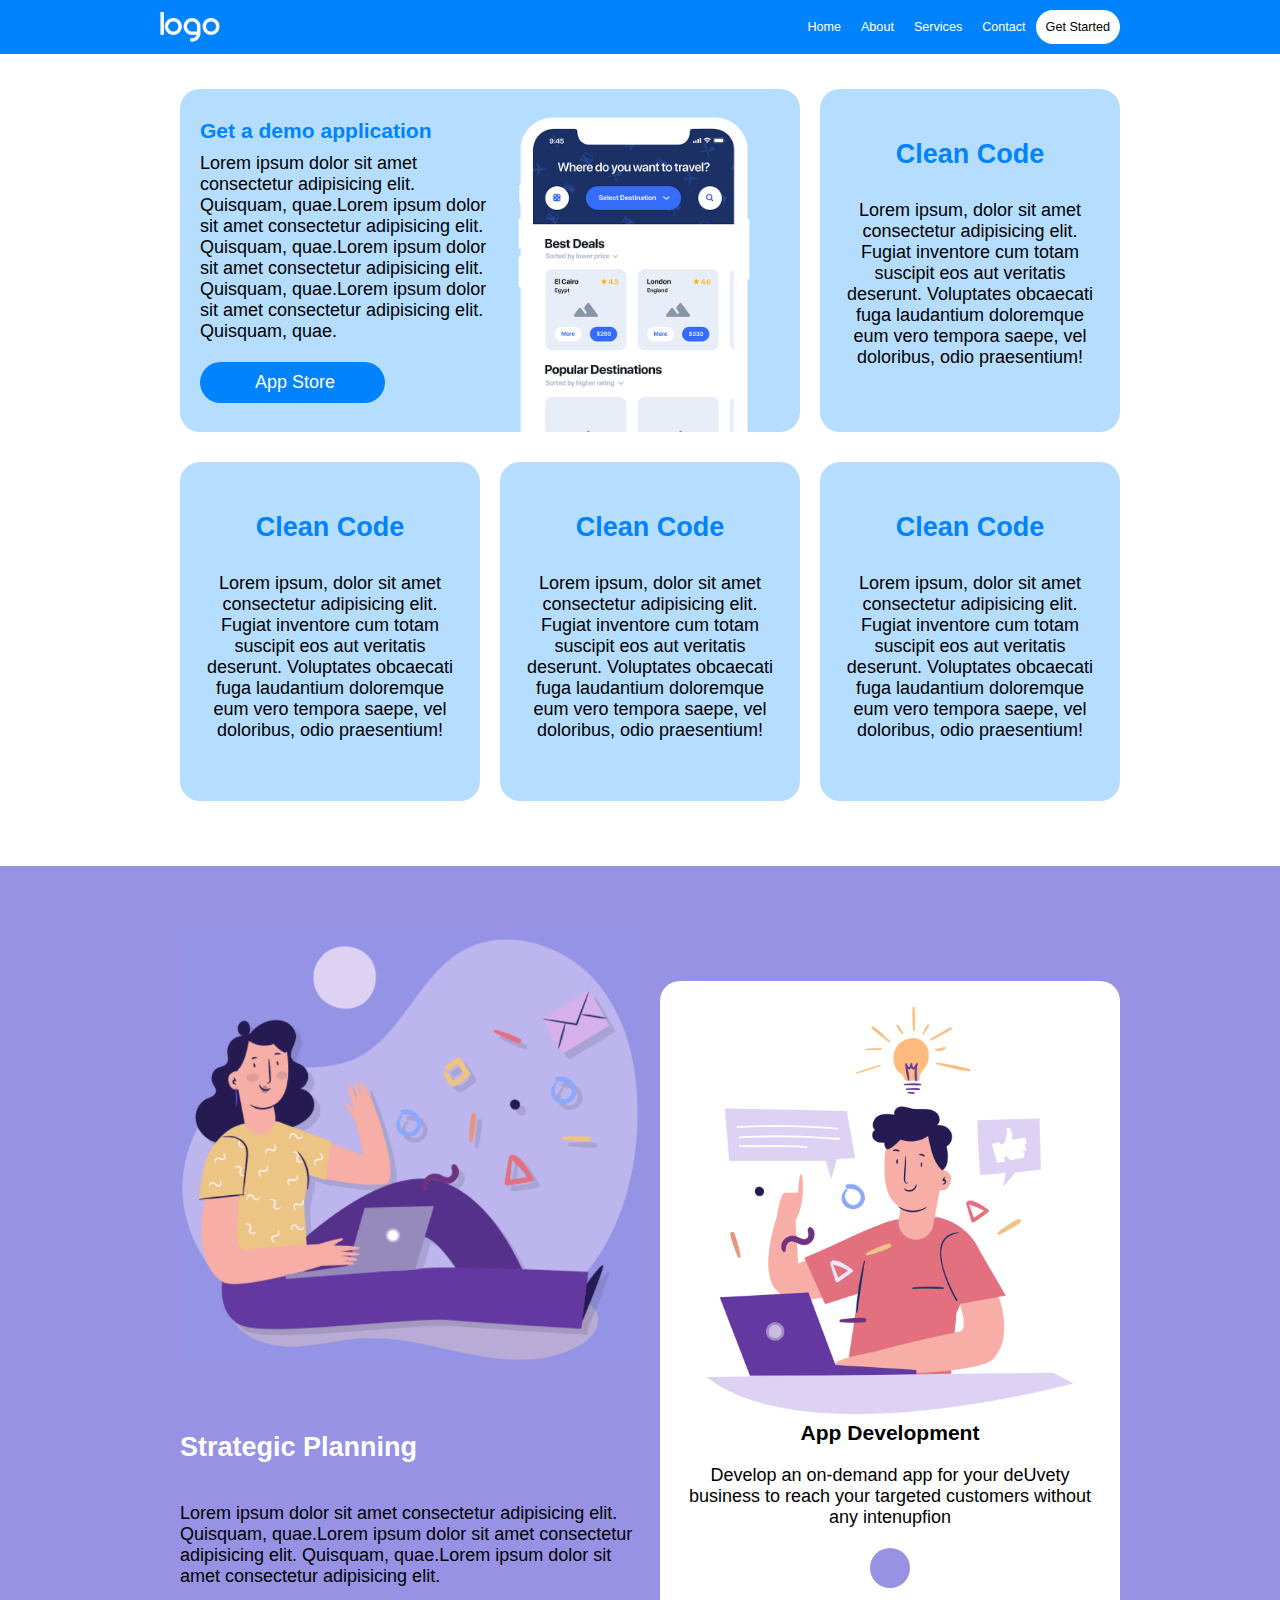
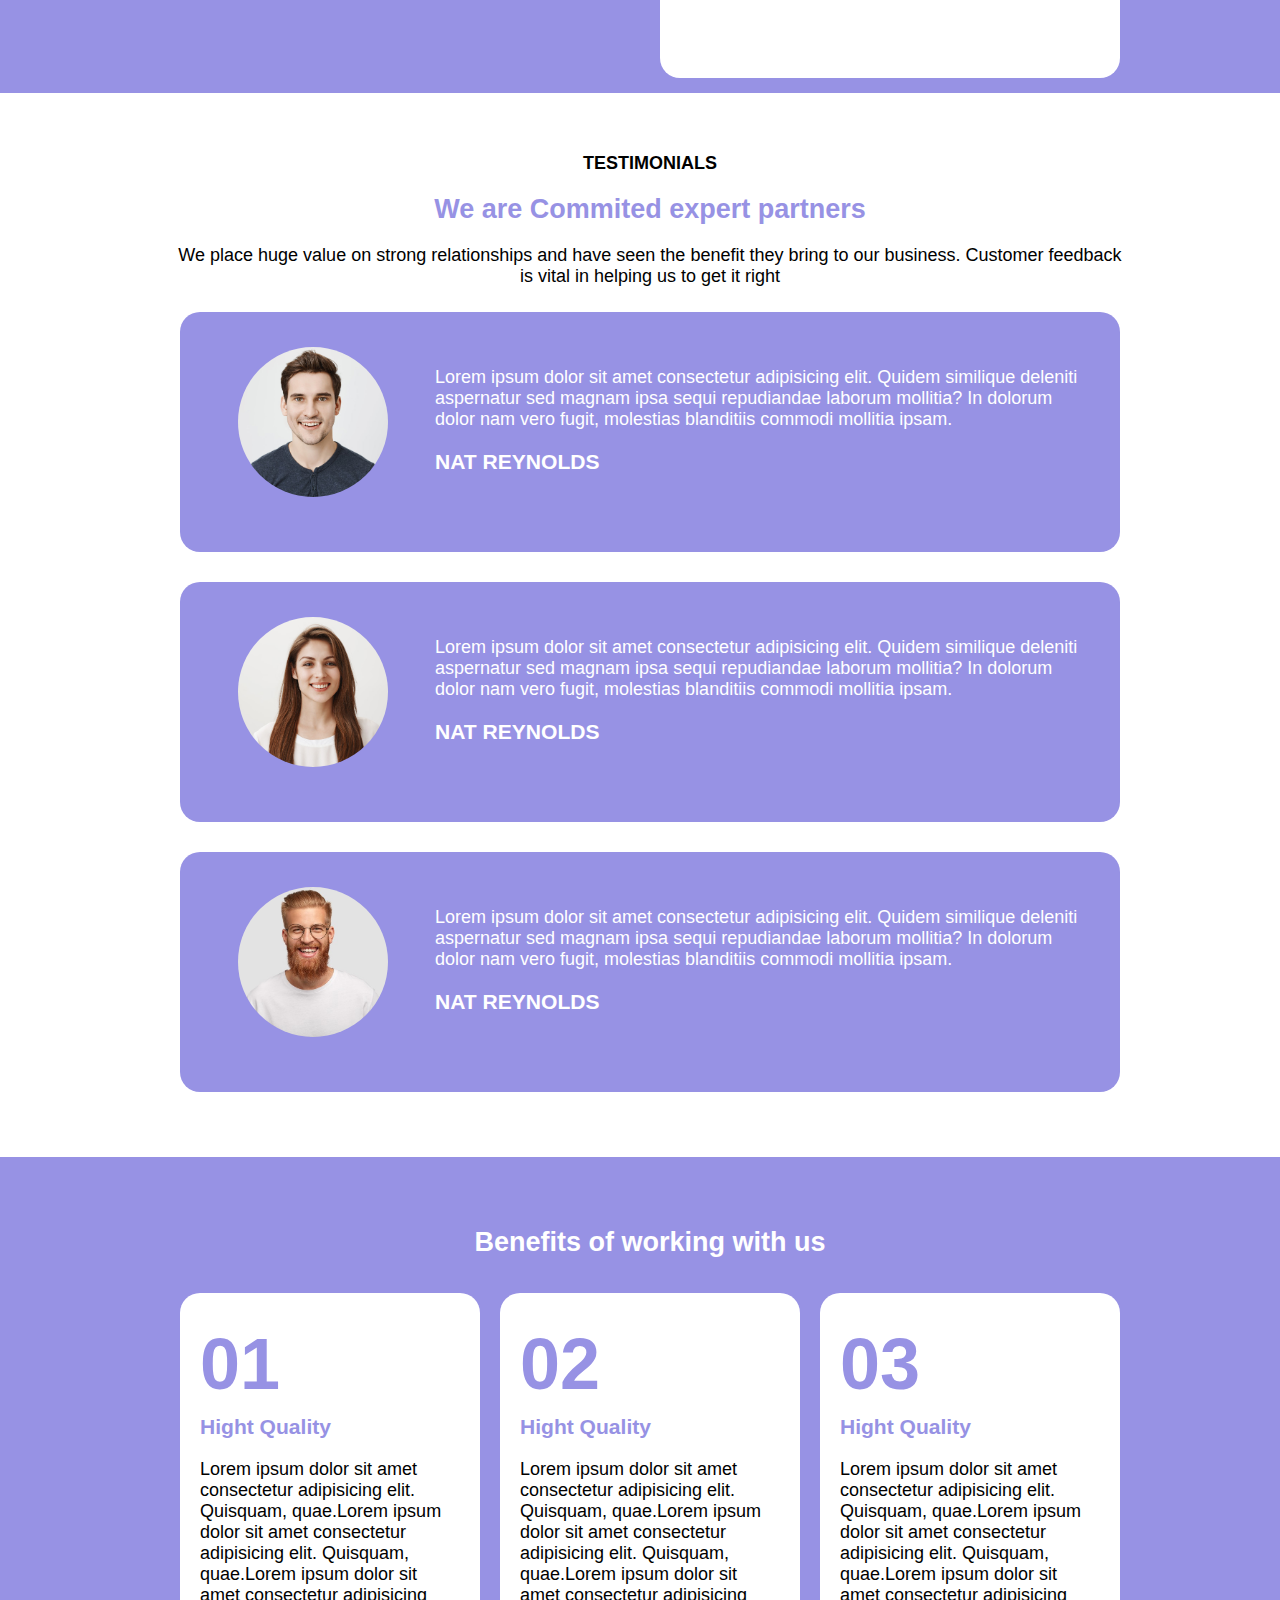
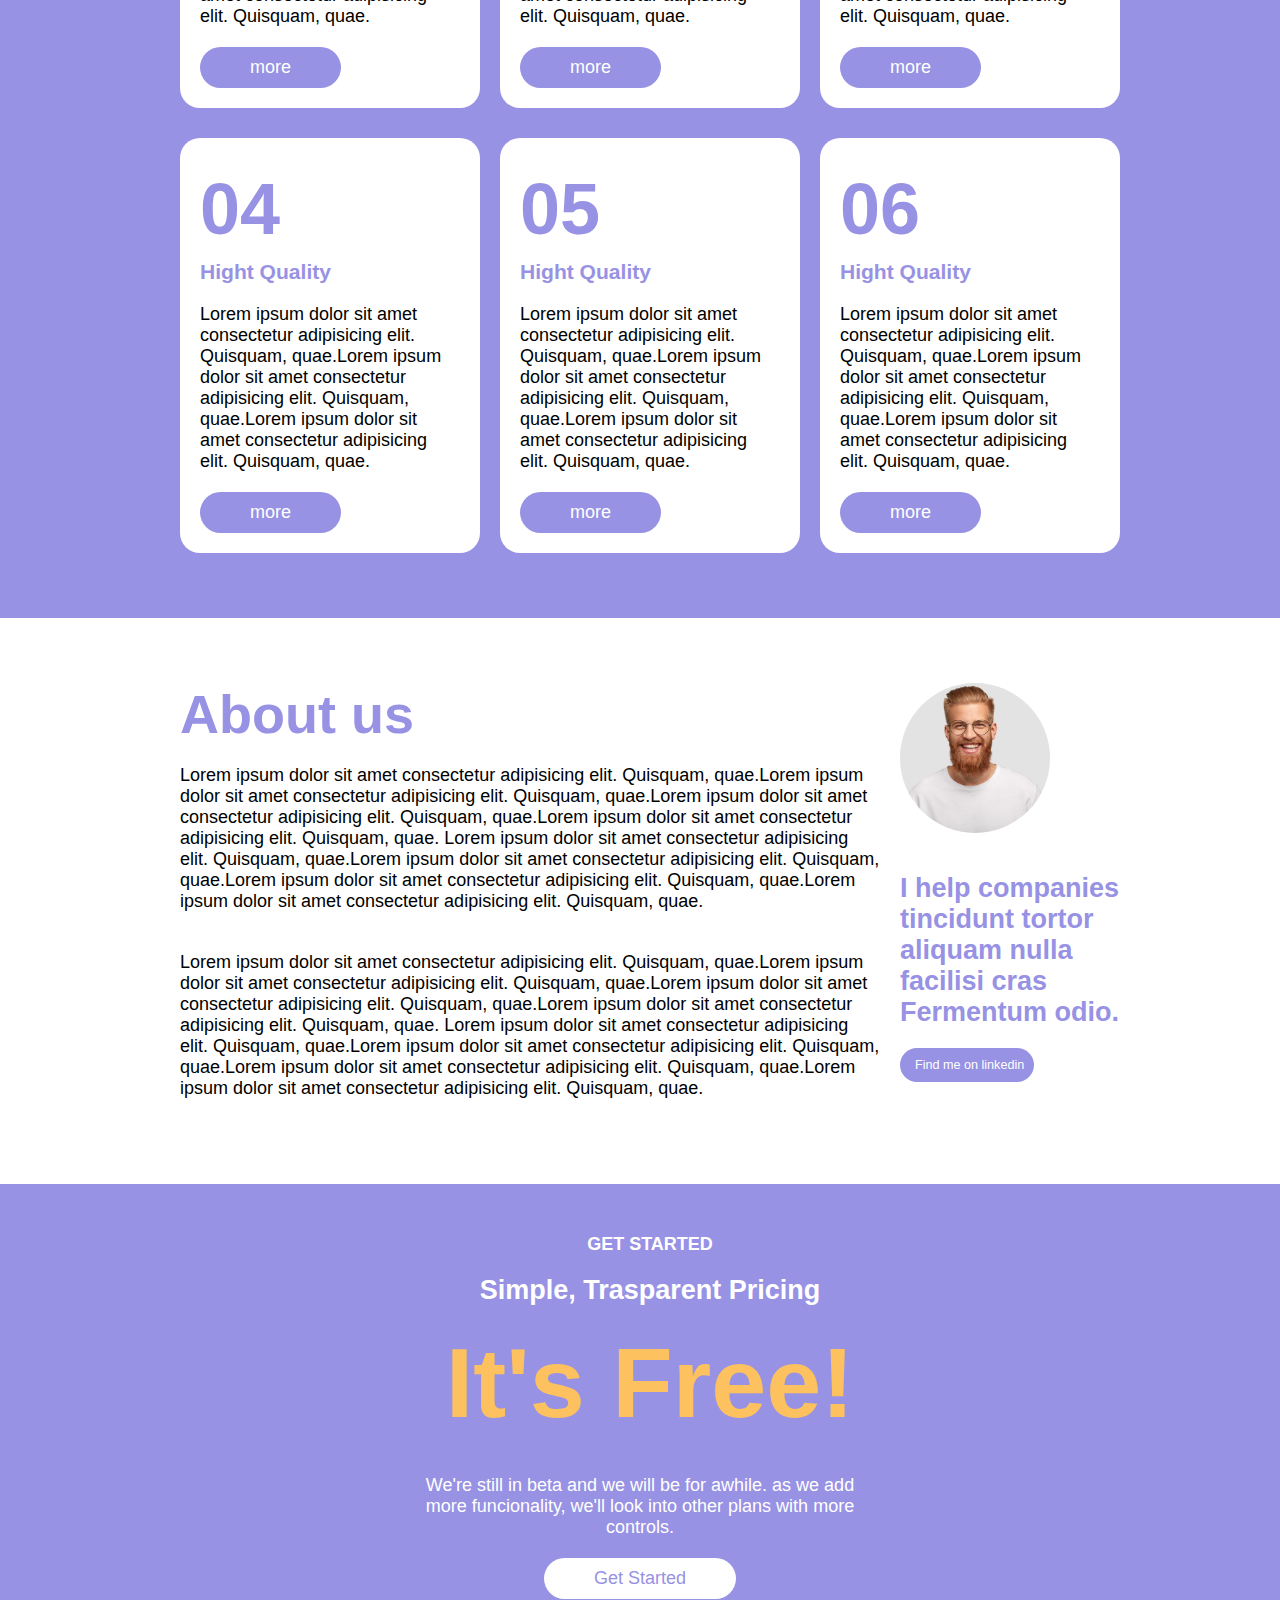
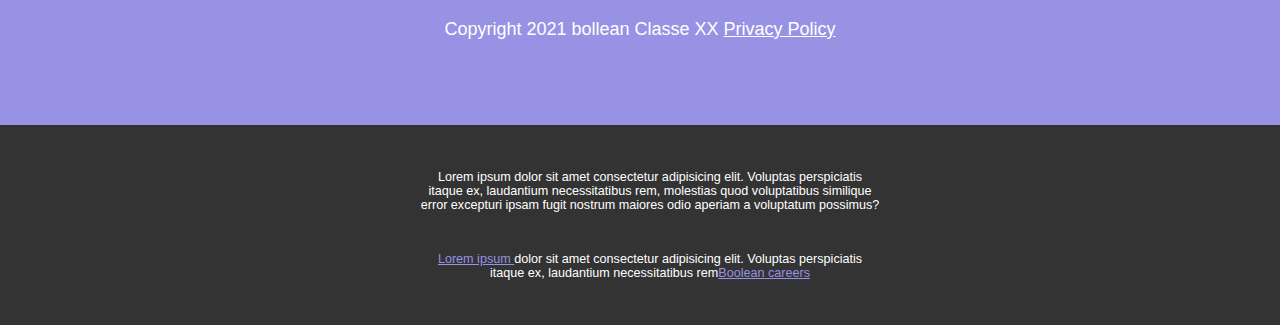
<file: index.html>
<!DOCTYPE html>
<html lang="en">

<head>
    <meta charset="UTF-8">
    <meta http-equiv="X-UA-Compatible" content="IE=edge">
    <meta name="viewport" content="width=device-width, initial-scale=1.0">

    <link rel="stylesheet" href="css/master.css">
    <link rel="stylesheet" href="css/media.css">
    <link rel="stylesheet" href="https://cdnjs.cloudflare.com/ajax/libs/font-awesome/6.2.0/css/all.min.css"
        integrity="sha512-xh6O/CkQoPOWDdYTDqeRdPCVd1SpvCA9XXcUnZS2FmJNp1coAFzvtCN9BmamE+4aHK8yyUHUSCcJHgXloTyT2A=="
        crossorigin="anonymous" referrerpolicy="no-referrer">
    <title>htmlcss-responsive-layout</title>
</head>

<body>
    <nav>
        <div class="container">

            <div class="logo">
                <img src="img/logo.png" alt="logo">
            </div>
            <div class="burger">
                <i class="fa-solid fa-bars"></i>
            </div>
            <div class="menu">
                <ul>
                    <li><a href="#">Home</a></li>
                    <li><a href="#">About</a></li>
                    <li><a href="#">Services</a></li>
                    <li><a href="#">Contact</a></li>
                </ul>
                <button> Get Started</button>
            </div>


        </div>
    </nav>

    <header>
        <div class="main">
            <div class="container">
                <div class="row flex">
                    <div class="col colmd2-3 colllg2-3  ">
                        <div class="card bg-primary-light flex ">
                            <div class="content">
                                <h3 class=" padding-10 color-primary">Get a demo application</h3>
                                <p>Lorem ipsum dolor sit amet consectetur adipisicing elit. Quisquam, quae.Lorem ipsum
                                    dolor
                                    sit amet consectetur adipisicing elit. Quisquam, quae.Lorem ipsum dolor sit amet
                                    consectetur adipisicing elit. Quisquam, quae.Lorem ipsum dolor sit amet consectetur
                                    adipisicing elit. Quisquam, quae.</p>
                                <button class=" big-button bg-primary"><i class="fa-brands fa-apple"></i>App
                                    Store</button>
                            </div>
                            <div class="img">
                                <img src="img/phone.png" alt="">

                            </div>



                        </div>


                    </div>

                    <div class="col colmd1-3 collg1-3">
                        <div class="card bg-primary-light ">
                            <div class="card-header">

                                <i class="fa-solid fa-code"></i>
                            </div>
                            <div class="card-title">

                                <h3>Clean Code</h3>
                            </div>
                            <div class="card-body">

                                <p>Lorem ipsum, dolor sit amet consectetur adipisicing elit. Fugiat inventore cum totam
                                    suscipit eos aut veritatis deserunt. Voluptates obcaecati fuga laudantium doloremque
                                    eum
                                    vero tempora saepe, vel doloribus, odio praesentium!</p>
                            </div>

                        </div>

                    </div>
                    <div class="col colmd1-3 collg1-3">
                        <div class="card bg-primary-light ">
                            <div class="card-header">

                                <i class="fa-solid fa-code"></i>
                            </div>
                            <div class="card-title">

                                <h3>Clean Code</h3>
                            </div>
                            <div class="card-body">

                                <p>Lorem ipsum, dolor sit amet consectetur adipisicing elit. Fugiat inventore cum totam
                                    suscipit eos aut veritatis deserunt. Voluptates obcaecati fuga laudantium doloremque
                                    eum
                                    vero tempora saepe, vel doloribus, odio praesentium!</p>
                            </div>

                        </div>
                    </div>

                    <div class="col colmd1-3 collg1-3">
                        <div class="card bg-primary-light ">
                            <div class="card-header">

                                <i class="fa-solid fa-code"></i>
                            </div>
                            <div class="card-title">

                                <h3>Clean Code</h3>
                            </div>
                            <div class="card-body">

                                <p>Lorem ipsum, dolor sit amet consectetur adipisicing elit. Fugiat inventore cum totam
                                    suscipit eos aut veritatis deserunt. Voluptates obcaecati fuga laudantium doloremque
                                    eum
                                    vero tempora saepe, vel doloribus, odio praesentium!</p>
                            </div>

                        </div>
                    </div>

                    <div class="col colmd1-3 collg1-3">
                        <div class="card bg-primary-light ">
                            <div class="card-header">

                                <i class="fa-solid fa-code"></i>
                            </div>
                            <div class="card-title">

                                <h3>Clean Code</h3>
                            </div>
                            <div class="card-body">

                                <p>Lorem ipsum, dolor sit amet consectetur adipisicing elit. Fugiat inventore cum totam
                                    suscipit eos aut veritatis deserunt. Voluptates obcaecati fuga laudantium doloremque
                                    eum
                                    vero tempora saepe, vel doloribus, odio praesentium!</p>
                            </div>

                        </div>
                    </div>


                </div>
            </div>

        </div>
    </header>

    <section class=" strategyplanning bg-secondary">
        <div class="main">
            <div class="container">
                <div class="row bg-secondary">
                    <div class="col collg2-4 colmd2-4">
                        <div class="margin-bottom">
                            <img src="img/planning1.png" alt="">
                        </div>
                        <div>

                            <h2 class=" padding-20 color-white">Strategic Planning</h2>
                            <p class="padding-20">Lorem ipsum dolor sit amet consectetur adipisicing elit. Quisquam,
                                quae.Lorem ipsum dolor
                                sit
                                amet consectetur adipisicing elit. Quisquam, quae.Lorem ipsum dolor sit amet consectetur
                                adipisicing elit.

                            </p>

                        </div>
                    </div>
                    <div class="col colmd2-4 collg2-4 ">
                        <div class="card bg-white margin-top  ">
                            <div>
                                <img src="img/planning2.png" alt="">
                            </div>
                            <div>
                                <h3 class=" padding-0 text-center">App Development</h3>
                                <div class="card-body">

                                    <p>Develop an on-demand app for your deUvety business to reach your targeted
                                        customers
                                        without any intenupfion</p>
                                </div>

                                <div class="circle">
                                    <i class="fa-solid fa-arrow-down"></i>
                                </div>
                            </div>

                        </div>
                    </div>


                </div>
            </div>

        </div>
    </section>

    <section class="testimonials">
        <div class="main">
            <div class="container ">
                <h4 class="text-center padding-10">TESTIMONIALS</h4>
                <h2 class="color-secondary text-center padding-10">We are Commited expert partners</h2>
                <p class="text-center padding-10">We place huge value on strong relationships and have seen the benefit
                    they bring
                    to our business.
                    Customer feedback is vital in helping us to get it right</p>
                <div class="col">
                    <div class="card bg-secondary flex">
                        <div class="col colmd1-3 collg1-4">
                            <div class="testimonial-img margin-auto">
                                <img src="img/testimonial1.jpg" alt="">
                            </div>
                        </div>
                        <div class="col colmd2-3 collg3-4">
                            <div class="text-center">
                                <p class="color-white padding-20"><i class="fa-solid fa-quote-left"></i> Lorem ipsum
                                    dolor sit amet consectetur adipisicing
                                    elit. Quidem similique deleniti aspernatur sed magnam ipsa sequi repudiandae laborum
                                    mollitia? In dolorum dolor nam vero fugit, molestias blanditiis commodi mollitia
                                    ipsam. <i class="fa-solid fa-quote-right"></i></p>
                                <h3 class="color-white">NAT REYNOLDS</h3>
                            </div>
                        </div>


                    </div>
                </div>
                <div class="col">
                    <div class="card bg-secondary flex">
                        <div class="col colmd1-3 collg1-4">
                            <div class="testimonial-img margin-auto">
                                <img src="img/testimonial2.jpg" alt="">
                            </div>
                        </div>
                        <div class="col colmd2-3 collg3-4">
                            <div class="text-center">
                                <p class="color-white padding-20"><i class="fa-solid fa-quote-left"></i> Lorem ipsum
                                    dolor sit amet consectetur adipisicing
                                    elit. Quidem similique deleniti aspernatur sed magnam ipsa sequi repudiandae laborum
                                    mollitia? In dolorum dolor nam vero fugit, molestias blanditiis commodi mollitia
                                    ipsam. <i class="fa-solid fa-quote-right"></i></p>
                                <h3 class="color-white">NAT REYNOLDS</h3>
                            </div>
                        </div>

                    </div>
                </div>
                <div class="col">
                    <div class="card bg-secondary flex">
                        <div class="col colmd1-3 collg1-4">
                            <div class="testimonial-img margin-auto">
                                <img src="img/testimonial3.jpg" alt="">
                            </div>
                        </div>
                        <div class="col colmd2-3 collg3-4 ">
                            <div class="text-center">
                                <p class="color-white padding-20"><i class="fa-solid fa-quote-left"></i> Lorem ipsum
                                    dolor sit amet consectetur adipisicing
                                    elit. Quidem similique deleniti aspernatur sed magnam ipsa sequi repudiandae laborum
                                    mollitia? In dolorum dolor nam vero fugit, molestias blanditiis commodi mollitia
                                    ipsam. <i class="fa-solid fa-quote-right"></i></p>
                                <h3 class="color-white">NAT REYNOLDS</h3>
                            </div>
                        </div>


                    </div>
                </div>

            </div>
    </section>

    <section class=" benefit bg-secondary">
        <div class="main">
            <div class="container">
                <h2 class="padding-20 color-white text-center">Benefits of working with us</h2>
                <div class="row">
                    <div class="col colmd2-4 collg1-3">
                        <div class="card bg-white">
                            <div class="card-number">
                                01
                            </div>
                            <h3 class="color-secondary">Hight Quality</h3>
                            <p class="padding-20">Lorem ipsum dolor sit amet consectetur adipisicing elit. Quisquam,
                                quae.Lorem ipsum dolor
                                sit amet consectetur adipisicing elit. Quisquam, quae.Lorem ipsum dolor sit amet
                                consectetur adipisicing elit. Quisquam, quae.</p>
                            <button class=" bg-secondary big-button ">more</button>
                        </div>

                    </div>

                    <div class="col colmd2-4 collg1-3">
                        <div class="card bg-white">
                            <div class="card-number">
                                02
                            </div>
                            <h3 class="color-secondary">Hight Quality</h3>
                            <p class="padding-20">Lorem ipsum dolor sit amet consectetur adipisicing elit. Quisquam,
                                quae.Lorem ipsum dolor
                                sit amet consectetur adipisicing elit. Quisquam, quae.Lorem ipsum dolor sit amet
                                consectetur adipisicing elit. Quisquam, quae.</p>
                            <button class=" bg-secondary big-button ">more</button>
                        </div>

                    </div>

                    <div class="col colmd2-4 collg1-3">
                        <div class="card bg-white">
                            <div class="card-number">
                                03
                            </div>
                            <h3 class="color-secondary">Hight Quality</h3>
                            <p class="padding-20">Lorem ipsum dolor sit amet consectetur adipisicing elit. Quisquam,
                                quae.Lorem ipsum dolor
                                sit amet consectetur adipisicing elit. Quisquam, quae.Lorem ipsum dolor sit amet
                                consectetur adipisicing elit. Quisquam, quae.</p>
                            <button class=" bg-secondary big-button ">more</button>
                        </div>

                    </div>

                    <div class="col colmd2-4 collg1-3">
                        <div class="card bg-white">
                            <div class="card-number">
                                04
                            </div>
                            <h3 class="color-secondary">Hight Quality</h3>
                            <p class="padding-20">Lorem ipsum dolor sit amet consectetur adipisicing elit. Quisquam,
                                quae.Lorem ipsum dolor
                                sit amet consectetur adipisicing elit. Quisquam, quae.Lorem ipsum dolor sit amet
                                consectetur adipisicing elit. Quisquam, quae.</p>
                            <button class=" bg-secondary big-button ">more</button>
                        </div>

                    </div>


                    <div class="col colmd2-4 collg1-3">
                        <div class="card bg-white">
                            <div class="card-number">
                                05
                            </div>
                            <h3 class="color-secondary">Hight Quality</h3>
                            <p class="padding-20">Lorem ipsum dolor sit amet consectetur adipisicing elit. Quisquam,
                                quae.Lorem ipsum dolor
                                sit amet consectetur adipisicing elit. Quisquam, quae.Lorem ipsum dolor sit amet
                                consectetur adipisicing elit. Quisquam, quae.</p>
                            <button class=" bg-secondary big-button ">more</button>
                        </div>

                    </div>

                    <div class="col colmd2-4 collg1-3">
                        <div class="card bg-white">
                            <div class="card-number">
                                06
                            </div>
                            <h3 class="color-secondary">Hight Quality</h3>
                            <p class="padding-20">Lorem ipsum dolor sit amet consectetur adipisicing elit. Quisquam,
                                quae.Lorem ipsum dolor
                                sit amet consectetur adipisicing elit. Quisquam, quae.Lorem ipsum dolor sit amet
                                consectetur adipisicing elit. Quisquam, quae.</p>
                            <button class=" bg-secondary big-button ">more</button>
                        </div>

                    </div>





                </div>



            </div>
        </div>

        </div>

    </section>



    <section class="aboutus">
        <div class="main">
            <div class="container">

                <div class="row flex">
                    <div class="col colmd2-3 collg3-4 ">

                        <h2 class="color-secondary big">About us</h2>
                        <p class="padding-20">Lorem ipsum dolor sit amet consectetur adipisicing elit. Quisquam,
                            quae.Lorem ipsum dolor sit amet consectetur adipisicing elit. Quisquam, quae.Lorem ipsum
                            dolor sit amet
                            consectetur adipisicing elit. Quisquam, quae.Lorem ipsum dolor sit amet consectetur
                            adipisicing elit. Quisquam, quae. Lorem ipsum dolor sit amet consectetur adipisicing elit.
                            Quisquam,
                            quae.Lorem ipsum dolor sit amet consectetur adipisicing elit. Quisquam, quae.Lorem ipsum
                            dolor sit amet
                            consectetur adipisicing elit. Quisquam, quae.Lorem ipsum dolor sit amet consectetur
                            adipisicing elit. Quisquam, quae.</p>

                        <p class="padding-20">Lorem ipsum dolor sit amet consectetur adipisicing elit. Quisquam,
                            quae.Lorem ipsum dolor sit amet consectetur adipisicing elit. Quisquam, quae.Lorem ipsum
                            dolor sit amet
                            consectetur adipisicing elit. Quisquam, quae.Lorem ipsum dolor sit amet consectetur
                            adipisicing elit. Quisquam, quae. Lorem ipsum dolor sit amet consectetur adipisicing elit.
                            Quisquam,
                            quae.Lorem ipsum dolor sit amet consectetur adipisicing elit. Quisquam, quae.Lorem ipsum
                            dolor sit amet
                            consectetur adipisicing elit. Quisquam, quae.Lorem ipsum dolor sit amet consectetur
                            adipisicing elit. Quisquam, quae.</p>



                    </div>
                    <div class="col colmd1-3 collg1-4">
                        <div class="testimonial-img relative   ">
                            <img src="img/testimonial3.jpg" alt="">
                            <i class="fa-solid fa-quote-left absolute color-secondary big"></i>

                        </div>
                        <h3 class="padding-20 medium color-secondary">I help companies tincidunt tortor aliquam nulla
                            facilisi cras Fermentum odio.</h3>
                        <button class="button bg-secondary color-white "><i class="fa-brands fa-linkedin"></i> Find me
                            on linkedin</button>





                    </div>

                </div>

            </div>

    </section>

    <section class=" getstarted bg-secondary">
        <div class="main">
            <div class="container">
                <h4 class="color-white text-center">GET STARTED</h4>
                <h2 class="color-white medium text-center padding-20">Simple, Trasparent Pricing</h2>
                <h2 class="specialtext">It's Free!</h2>
            </div>
            <div class="row center">
                <div class="col colmd2-4 collg2-4 ">
                    <p class="text-center color-white padding-20 ">We're still in beta and we will be for awhile. as we
                        add more funcionality, we'll look into other plans with more controls.</p>
                    <button class="  button bg-white color-secondary margin-auto big-button  ">Get Started</button>
                    <p class=" padding-20 text-center color-white ">Copyright 2021 bollean Classe XX <span
                            class="underline">Privacy Policy</span></p>
                </div>
            </div>

        </div>

    </section>

    <footer>
        <div class="main">
            <div class="container">
                <div class="row center">
                    <div class="col colmd2-4 collg2-4 ">
                        <p class="  small padding-20 text-center color-white">Lorem ipsum dolor sit amet consectetur
                            adipisicing elit. Voluptas perspiciatis itaque ex, laudantium necessitatibus rem, molestias
                            quod voluptatibus similique error excepturi ipsam fugit nostrum maiores odio aperiam a
                            voluptatum possimus?</p>
                        <p class="  small padding-20 text-center color-white"><span class="underline color-secondary">
                                Lorem ipsum </span> dolor sit amet consectetur adipisicing elit. Voluptas perspiciatis
                            itaque ex, laudantium necessitatibus rem<span class="underline color-secondary">Boolean
                                careers</span></p>

                    </div>
                </div>

            </div>

        </div>



    </footer>
</body>

</html>
</file>
<file: css/master.css>
:root {
    --primary-color: #0183FD;
    --primary-color-light: #B5DDFF;
    --secondary-color: #9792E4;
    --footer-bgcolor: #333333;


}


* {
    margin: 0;
    padding: 0;
    box-sizing: border-box;
    font-family: Arial, Helvetica, sans-serif;
}

html {
    font-size: 14px;
}

section {
    padding: 50px 0;
}

.main {
    padding: 0 10px;
    width: 100%;
}

.container {
    width: 100%;
    margin: 0 auto;
}

nav {
    background-color: var(--primary-color);
    color: #fff;
    padding: 10px 10px;
    margin-bottom: 20px;

}

nav img {
    width: 60px;
    display: block;
}

nav .container {
    display: flex;
    justify-content: space-between;
    align-items: center;
    color: white;
}

.menu {
    display: flex;
    justify-content: end;
    align-items: center;
    color: white;
    font-size: 0.7rem;


}

.menu ul {
    display: flex;
    list-style: none;


}

.menu ul li a {
    padding: 0 10px;
    color: white;
    text-decoration: none;
    font-size: 0.7rem;
}


header {
    padding-bottom: 50px;
}





header p {

    margin-bottom: 20px;
}

/* header img {
    width: 100%;
    height: 100%;
    display: block;
    object-fit: cover;
    position: relative;
    bottom: -20px;
    

} */

.bg-primary-light {
    background-color: var(--primary-color-light);
}

.bg-white {
    background-color: white;
}

.bg-secondary {
    background-color: var(--secondary-color);
}





.row {
    display: flex;
    flex-wrap: wrap;

}

.col {
    padding: 15px 10px;
    flex-basis: 100%;


}

.col img {
    width: 100%;
    height: 100%;
    display: block;
    object-fit: contain;

}

.card {

    padding: 20px 20px;
    border-radius: 20px;
    height: 100%;

}

header .card-header {
    font-size: 5rem;
    color: var(--primary-color);
    text-align: center;
    padding: 10px 0;

}

.card-title h3 {
    font-size: 1.5rem;
    text-align: center;
    color: var(--primary-color);
    padding: 10px 0;
}

.card-body {
    padding: 20px 0;
    text-align: center;
}

.text-center {
    text-align: center;

}



button {
    background-color: white;
    display: flex;
    column-gap: 5px;
    padding: 10px 10px;
    border: none;
    border-radius: 25px;

    font-size: 0.7rem;

}

.big-button {
    font-size: 1rem;
    padding: 10px 50px;
    color: white;
}

.bg-primary {
    background-color: var(--primary-color);
}

.burger {
    display: flex;
}

.menu {
    display: none;
}

.color-white {
    color: white;
}

.color-primary {
    color: var(--primary-color);
}

.color-secondary {
    color: var(--secondary-color);
}

.padding-10 {
    padding: 10px 0;
}

.padding-20 {
    padding: 20px 0;
}

.big {
    font-size: 3rem;
}

.medium {
    font-size: 1.5rem;
}

.small {
    font-size: 0.7rem;

}

.margin-auto {
    margin: 0 auto;
}

.relative {
    position: relative;
}

.absolute {
    position: absolute;
    top: 0;
    right: 0;

}



.circle {
    width: 40px;
    aspect-ratio: 1/1;
    border-radius: 50%;
    background-color: var(--secondary-color);
    display: flex;
    justify-content: center;
    align-items: center;
    margin: 0 auto;
    margin-bottom: 20px;

}

.testimonial-img {
    width: 150px;
    aspect-ratio: 1/1;

    object-fit: contain;
    display: block;

    margin-bottom: 20px;
}

.testimonial-img img {
    width: 100%;
    height: 100%;
    border-radius: 50%;
    object-fit: cover;
    display: block;


}

.specialtext {
    font-size: 5.5rem;
    text-align: center;
    color: #FDC15F;

}

.underline {
    text-decoration: underline;
}

.card-number {
    font-size: 4rem;
    color: var(--secondary-color);
    font-weight: bold;
    padding: 10px 0;
}

footer {
    background-color: var(--footer-bgcolor);
    color: #fff;
    padding: 10px 10px;

}
</file>
<file: css/media.css>
@media screen and (min-width: 768px) {
    html {
        font-size: 16px;
    }


    .main {
        padding: 0 20px;
        width: 100%;
    }

    .container {
        width: 100%;
        margin: 0 auto;
    }



    .colmd1-3 {
        flex-basis: calc(100% / 3);

    }

    .colmd1-4 {
        flex-basis: calc(100% / 4);

    }

    .colmd2-3 {
        flex-basis: calc((100% / 3) * 2);

    }


    .colmd2-4 {
        flex-basis: calc(100% / 2);

    }

    .center {

        justify-content: center;

    }

    .menu {
        display: none;
    }


    .burger {
        display: flex;
    }

    .flex {
        display: flex;

    }

    .content {
        flex-basis: 50%;
    }

    .img {
        flex-basis: 50%;
        display: flex;
        align-items: end;
        margin-bottom: -20px;
    }

    .img img {
        width: 100%;
        height: auto;
        display: block;
    }



}


@media screen and (min-width: 992px) {
    html {
        font-size: 18px;
    }



    .container {
        width: 960px;
        margin: 0 auto;
    }

    .main {
        padding: 0 20px;
        width: 980px;
        margin: 0 auto;
    }


    .collg1-3 {
        flex-basis: calc(100% / 3);


    }


    .collg1-4 {
        flex-basis: 25%;
    }

    .collg2-3 {
        flex-basis: calc((100% / 3) * 2);

    }



    .collg3-4 {
        flex-basis: 75%;
    }

    .collg3-4 .text-center {
        text-align: start;
    }

    .collg2-4 {
        flex-basis: calc(100% / 2);
    }

    .collg2-4 {
        flex-basis: calc(100% / 2);
    }

    .center {
        justify-content: center;

    }

    .burger {
        display: none;
    }

    .menu {
        display: flex;
    }

    .flex {
        display: flex;

    }

    .margin-top {
        margin-top: 50px;
    }

    .margin-bottom {
        margin-bottom: 50px;
    }

    /* .col img {
        width: 100%;
        height: 100%;
        /* display: block; */
    /* object-fit: contain; */
    /* margin-bottom: 100px; */


}
</file>
